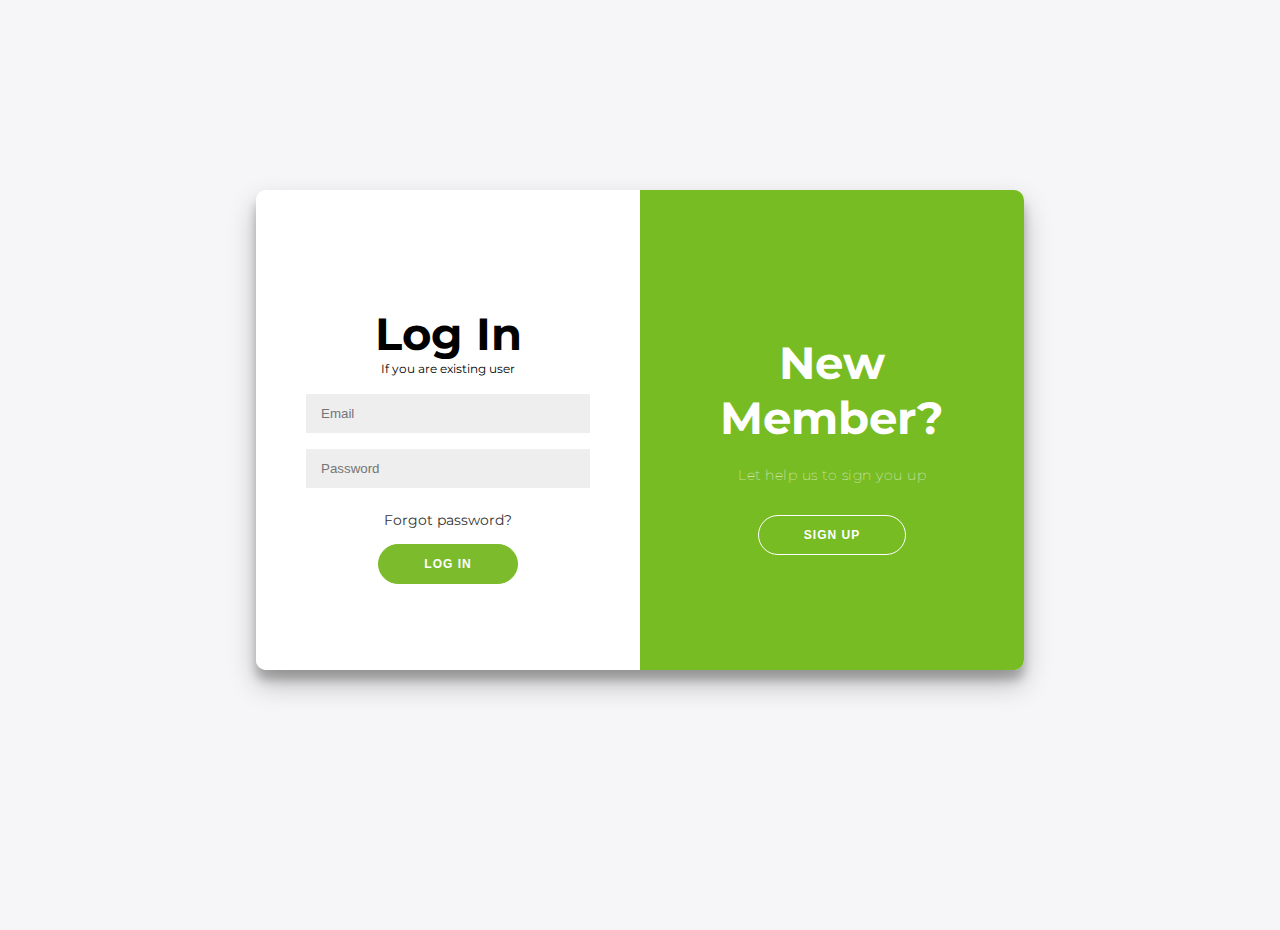
<file: demo.html>
<!DOCTYPE html>
<html lang="en">
<head>
    <meta charset="UTF-8">
    <meta http-equiv="X-UA-Compatible" content="IE=edge">
    <meta name="viewport" content="width=device-width, initial-scale=1.0">
    <link rel="stylesheet" href="styles.css">
    <title>ZKTeco</title>
</head>
<body>
    

<div class="container" id="container">
	<div class="form-container sign-up-container">
		<form action="#">
			<h1>Create Account</h1>
			
			<span>or use your email for registration</span>
			<input type="text" placeholder="Name" />
			<input type="email" placeholder="Email" />
			<input type="password" placeholder="Password" />
			<button input type=button onClick="location.href='https://www.zkteco.com/en/'"
 value='Log in'> Sign in</button>
		</form>
	</div>
	<div class="form-container sign-in-container">
		<form action="#">
			<h1>Log In</h1>
			
			<span> If you are existing user </span>
			<input type="email" placeholder="Email" />
			<input type="password" placeholder="Password" />
			<a href="#">Forgot password?</a>
			<button input type=button onClick="location.href='https://www.zkteco.com/en/'"
 value='Log in'> Log in</button>
			 
			
		</form>
	</div>
	<div class="overlay-container">
		<div class="overlay">
			<div class="overlay-panel overlay-left">
				<h1>Welcome Back!</h1>
				<p>To become a new member sing up using your personal info</p>
				<button class="ghost" id="signIn">Log In</button>
			</div>
			<div class="overlay-panel overlay-right">
				<h1>New Member?</h1>
				<p>Let help us to sign you up
				</p>
				<button class="ghost" id="signUp">Sign Up</button>
			</div>
		</div>
	</div>
</div>





</body>
</html>
</file>
<file: styles.css>
@import url('https://fonts.googleapis.com/css?family=Montserrat:400,800');

* {
	box-sizing: border-box;
}

body {
	background: #f6f5f7;
	display: flex;
	justify-content: center;
	align-items: center;
	flex-direction: column;
	font-family: 'Montserrat', sans-serif;
	height: 100vh;
	margin: -20px 0 50px;
}

h1 {
	font-weight: bold;
	margin-bottom: 0px;
	font-size: 45px;
}

h2 {
	text-align: center;
}

p {
	font-size: 14px;
	font-weight: 100;
	line-height: 20px;
	letter-spacing: 0.5px;
	margin: 20px 0 30px;
}

span {
	font-size: 12px;
	margin-bottom: 10px;
}

a {
	color: #333;
	font-size: 14px;
	text-decoration: none;
	margin: 15px 0;
}

button {
	border-radius: 20px;
	border: 1px solid #7cbc2c;
	background-color: #7cbc2c;
	color: #FFFFFF;
	font-size: 12px;
	font-weight: bold;
	padding: 12px 45px;
	letter-spacing: 1px;
	text-transform: uppercase;
	transition: transform 80ms ease-in;
}

button:active {
	transform: scale(0.95);
}

button:focus {
	outline: none;
}

button.ghost {
	background-color: transparent;
	border-color: #FFFFFF;
}

form {
	background-color: #FFFFFF;
	display: flex;
	align-items: center;
	justify-content: center;
	flex-direction: column;
	padding: 0 50px;
	height: 100%;
	text-align: center;
}

input {
	background-color: #eee;
	border: none;
	padding: 12px 15px;
	margin: 8px 0;
	width: 100%;
}

.container {
	background-color: #fff;
	border-radius: 10px;
  	box-shadow: 0 14px 28px rgba(0,0,0,0.25), 
			0 10px 10px rgba(0,0,0,0.22);
	position: relative;
	overflow: hidden;
	width: 768px;
	max-width: 100%;
	min-height: 480px;
}

.form-container {
	position: absolute;
	top: 0;
	height: 100%;
	transition: all 0.6s ease-in-out;
}

.sign-in-container {
	left: 0;
	width: 50%;
	z-index: 2;
}

.container.right-panel-active .sign-in-container {
	transform: translateX(100%);
}

.sign-up-container {
	left: 0;
	width: 50%;
	opacity: 0;
	z-index: 1;
}

.container.right-panel-active .sign-up-container {
	transform: translateX(100%);
	opacity: 1;
	z-index: 5;
	animation: show 0.6s;
}

@keyframes show {
	0%, 49.99% {
		opacity: 0;
		z-index: 1;
	}
	
	50%, 100% {
		opacity: 1;
		z-index: 5;
	}
}

.overlay-container {
	position: absolute;
	top: 0;
	left: 50%;
	width: 50%;
	height: 100%;
	overflow: hidden;
	transition: transform 0.6s ease-in-out;
	z-index: 100;
}

.container.right-panel-active .overlay-container{
	transform: translateX(-100%);
}

.overlay {
	background: #7cbc2c;
	background: -webkit-linear-gradient(to right, #78bc24, #78bc24);
	background: linear-gradient(to right, #78bc24, #78bc24);
	background-repeat: no-repeat;
	background-size: cover;
	background-position: 0 0;
	color: #FFFFFF;
	position: relative;
	left: -100%;
	height: 100%;
	width: 200%;
  	transform: translateX(0);
	transition: transform 0.6s ease-in-out;
}

.container.right-panel-active .overlay {
  	transform: translateX(50%);
}

.overlay-panel {
	position: absolute;
	display: flex;
	align-items: center;
	justify-content: center;
	flex-direction: column;
	padding: 0 40px;
	text-align: center;
	top: 0;
	height: 100%;
	width: 50%;
	transform: translateX(0);
	transition: transform 0.6s ease-in-out;
}

.overlay-left {
	transform: translateX(-20%);
}

.container.right-panel-active .overlay-left {
	transform: translateX(0);
}

.overlay-right {
	right: 0;
	transform: translateX(0);
}

.container.right-panel-active .overlay-right {
	transform: translateX(20%);
}

.social-container {
	margin: 20px 0;
}

.social-container a {
	border: 1px solid #DDDDDD;
	border-radius: 50%;
	display: inline-flex;
	justify-content: center;
	align-items: center;
	margin: 0 5px;
	height: 40px;
	width: 40px;
}
</file>
